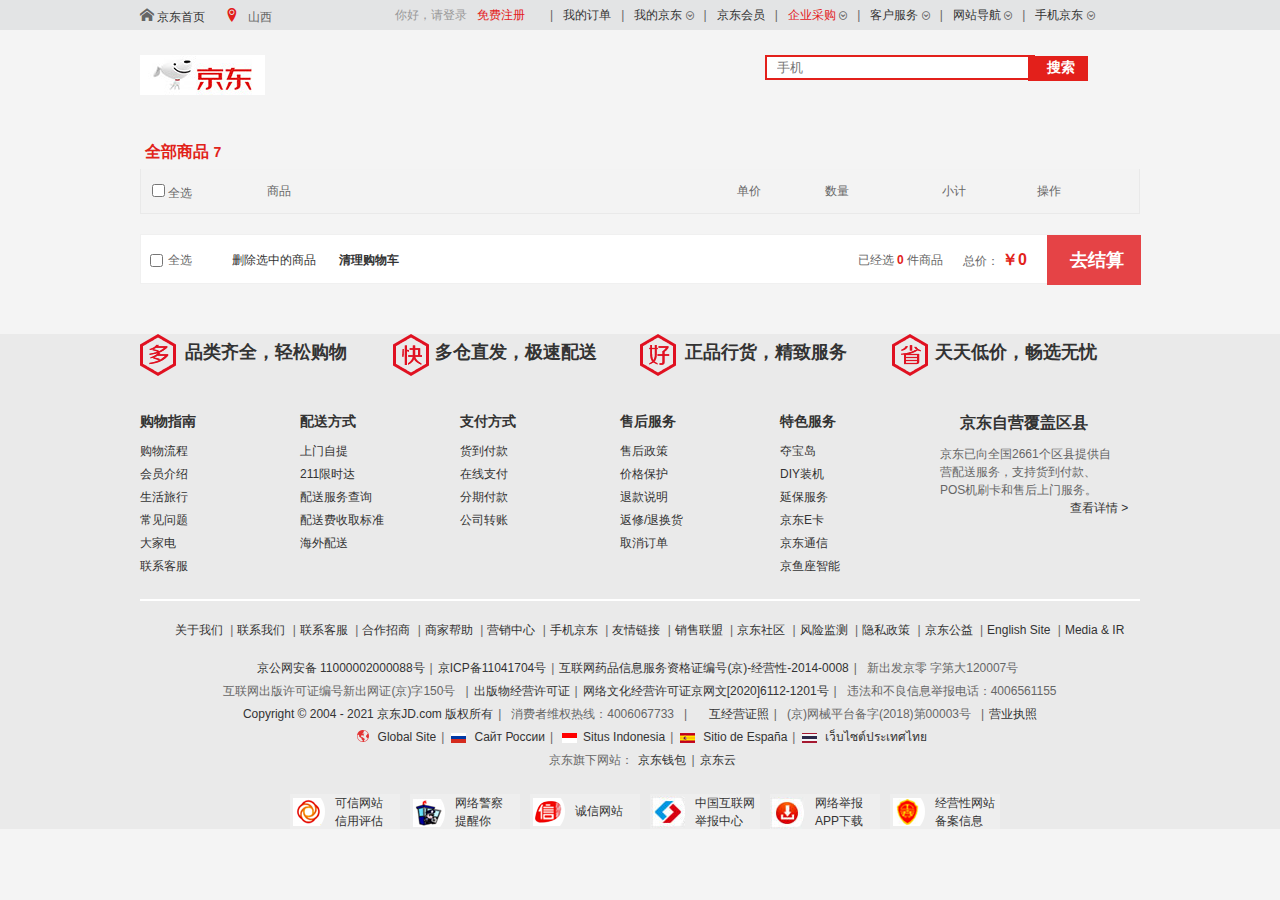
<file: cart.html>
<!DOCTYPE html>
<html lang="en">

<head>
    <meta charset="utf8" version='1' />
    <title>京东商城 购物车</title>
    <meta name="viewport" content="width=device-width, initial-scale=1.0, maximum-scale=1.0, user-scalable=yes" />
    <meta name="description" content="京东JD.COM-专业的综合网上购物商城,销售家电、数码通讯、电脑、家居百货、服装服饰、母婴、图书、食品等数万个品牌优质商品.便捷、诚信的服务，为您提供愉悦的网上购物体验!" />
    <meta name="Keywords" content="网上购物,网上商城,手机,笔记本,电脑,MP3,CD,VCD,DV,相机,数码,配件,手表,存储卡,京东" />
    <link rel="icon" href="images/favicon.ico" mce_href="//www.jd.com/favicon.ico" type="image/x-icon" />
    <meta http-equiv="X-UA-Compatible" content="IE=edge,chrome=1" />
    <meta name="renderer" content="webkit" />
    <link rel="stylesheet" href="css/base.css">
    <link rel="stylesheet" href="css/common.css">
    <link rel="stylesheet" href="css/shopcar.css">
    <script src="js/jquery-2.2.4.js"></script>
  <script type="text/javascript" src="./js/layer-master/src/layer.js"></script><!-- 下面的cart.js里也使用了$符号,冲突了,去改变运行cart.js的$ -->
</head>

<body>
    <!-- 头部个人信息模块 start -->
    <header class="user" id="user">
        <div class="w1">
            <div class="jd_shouye">
                <a href="index.html">京东首页</a>
            </div>

            <div class="location">
                <span class="local_name">山西</span>
                <div class="loca">
                    <ul class="loca_items">
                        <li>北京</li>
                        <li>上海</li>
                        <li>天津</li>
                        <li>重庆</li>
                        <li>河北</li>
                        <li class="red_loc">山西</li>
                        <li>河南</li>
                        <li>辽宁</li>
                        <li>吉林</li>
                        <li>黑龙江</li>
                        <li>内蒙古</li>
                        <li>江苏</li>
                        <li>山东</li>
                        <li>安徽</li>
                        <li>浙江</li>
                        <li>福建</li>
                        <li>湖北</li>
                        <li>湖南</li>
                        <li>广东</li>
                        <li>广西</li>
                        <li>江西</li>
                        <li>四川</li>
                        <li>海南</li>
                        <li>贵州</li>
                        <li>云南</li>
                        <li>西藏</li>
                        <li>陕西</li>
                        <li>甘肃</li>
                        <li>青海</li>
                        <li>宁夏</li>
                        <li>新疆</li>
                        <li>港澳</li>
                        <li>台湾</li>
                        <li>钓鱼岛</li>
                        <li>海外</li>
                    </ul>
                </div>
            </div>
            <div class="login">
                <a href="https://passport.jd.com/new/login.aspx?ReturnUrl=https%3A%2F%2Fwww.jd.com%2F" class="user_login">你好，请登录</a>
                <a href="https://reg.jd.com/reg/person?ReturnUrl=https%3A//www.jd.com/" class="register red">&nbsp;&nbsp;免费注册</a>
            </div>
            <ul class="user_tab_items">
                <li class="shuxian">|</li>

                <li>
                    <a href="javascript:;">我的订单</a>
                </li>

                <li class="shuxian">|</li>

                <li class="tab_item">
                    <a href="javascript:;" class="current">我的京东</a>
                    <div class="user_tab_menu user_tab_1">
                        <ul class="myjd_top flex_2">
                            <li><a href="javascript:;">待处理订单</a></li>
                            <li><a href="javascript:;">我的问答</a></li>
                            <li><a href="javascript:;">返修退换货</a></li>
                            <li><a href="javascript:;">我的关注</a></li>
                            <li><a href="javascript:;">降价商品</a></li>
                        </ul>
                        <ul class="myjd_btm flex_2">
                            <li><a href="javascript:;">我的京豆</a></li>
                            <li><a href="javascript:;">我的优惠券</a></li>
                            <li><a href="javascript:;">我的白条</a></li>
                            <li><a href="javascript:;">我的理财</a></li>
                        </ul>
                    </div>
                </li>

                <li class="shuxian">|</li>

                <li>
                    <a href="javascript:;">京东会员</a>
                </li>

                <li class="shuxian">|</li>

                <li class="tab_item">
                    <a href="javascript:;" class="red">企业采购</a>
                    <div class="user_tab_menu user_tab_2">
                        <ul class="qiye_menu flex_2">
                            <li><a href="javascript:;">企业购</a></li>
                            <li><a href="javascript:;">商用场景馆</a></li>
                            <li><a href="javascript:;">工业品</a></li>
                            <li><a href="javascript:;">丰客多商城</a></li>
                            <li><a href="javascript:;">礼品卡</a></li>
                            <li><a href="javascript:;">微信企业购</a></li>
                            <li><a href="javascript:;">工品优选</a></li>
                            <li><a href="javascript:;">京东锦礼</a></li>
                            <li><a href="javascript:;">大中型企业采购</a></li>
                        </ul>
                    </div>
                </li>

                <li class="shuxian">|</li>

                <li class="tab_item">
                    <a href="javascript:;">客户服务</a>
                    <div class="user_tab_menu user_tab_3 fuwu">
                        <ul class="fuwu_top flex_2">
                            <li>
                                <h4>客户</h4>
                            </li>
                            <li><a href="javascript:;">帮助中心</a></li>
                            <li><a href="javascript:;">售后服务</a></li>
                            <li><a href="javascript:;">在线客服</a></li>
                            <li><a href="javascript:;">意见建议</a></li>
                            <li><a href="javascript:;">电话客服</a></li>
                            <li><a href="javascript:;">客服邮箱</a></li>
                            <li><a href="javascript:;">金融资讯</a></li>
                            <li><a href="javascript:;">全球售客服</a></li>
                            <li><a href="javascript:;">企业客服</a></li>
                        </ul>
                        <ul class="fuwu_btm flex_2">
                            <li>
                                <h4>商户</h4>
                            </li>
                            <li><a href="javascript:;">合作招商</a></li>
                            <li><a href="javascript:;">成长中心</a></li>
                            <li><a href="javascript:;">商家后台</a></li>
                            <li><a href="javascript:;">京麦工作台</a></li>
                            <li><a href="javascript:;">商家帮助</a></li>
                            <li><a href="javascript:;">规则平台</a></li>
                        </ul>
                    </div>
                </li>

                <li class="shuxian">|</li>

                <li class="tab_item">
                    <a href="javascript:;">网站导航</a>
                    <div class="user_tab_menu user_tab_4 fuwu">
                        <ul class="fuwu_top flex_2">
                            <li>
                                <h4>客户</h4>
                            </li>
                            <li><a href="javascript:;">帮助中心</a></li>
                            <li><a href="javascript:;">售后服务</a></li>
                            <li><a href="javascript:;">在线客服</a></li>
                            <li><a href="javascript:;">意见建议</a></li>
                            <li><a href="javascript:;">电话客服</a></li>
                            <li><a href="javascript:;">客服邮箱</a></li>
                            <li><a href="javascript:;">金融资讯</a></li>
                            <li><a href="javascript:;">全球售客服</a></li>
                            <li><a href="javascript:;">企业客服</a></li>
                        </ul>
                        <ul class="fuwu_btm flex_2">
                            <li>
                                <h4>商户</h4>
                            </li>
                            <li><a href="javascript:;">合作招商</a></li>
                            <li><a href="javascript:;">成长中心</a></li>
                            <li><a href="javascript:;">商家后台</a></li>
                            <li><a href="javascript:;">京麦工作台</a></li>
                            <li><a href="javascript:;">商家帮助</a></li>
                            <li><a href="javascript:;">规则平台</a></li>
                        </ul>
                    </div>
                </li>

                <li class="shuxian">|</li>

                <li class="tab_item">
                    <a href="javascript:;">手机京东</a>
                    <ul class="user_tab_menu user_tab_5 jd_phone">
                        <li class="jd_phone_item">
                            <div class="img_code"></div>
                            <ul class="right_menu">
                                <li>
                                    <h4>手机京东</h4>
                                </li>
                                <li><a href="javascript:;" class="red">新人专享大礼包</a></li>
                                <ul class="items_img">
                                    <li>
                                        <a href="javascript:;"></a>
                                    </li>
                                    <li>
                                        <a href="javascript:;"></a>
                                    </li>
                                    <li>
                                        <a href="javascript:;"></a>
                                    </li>
                                </ul>
                            </ul>
                        </li>
                        <li class="jd_phone_item">
                            <div class="img_code"></div>
                            <ul class="right_menu">
                                <li>
                                    <h4>关注京东</h4>
                                </li>
                                <li>
                                    <h4>JD.COM</h4>
                                </li>
                                <li><a href="javascript:;" class="red">抢5元红包</a></li>
                            </ul>
                        </li>
                        <li class="jd_phone_item">
                            <div class="img_code"></div>
                            <ul class="right_menu">
                                <li>
                                    <h4>京东金融客户端</h4>
                                </li>
                                <li><a href="javascript:;" class="red">新人专享大礼包</a></li>
                                <ul class="items_img">
                                    <li>
                                        <a href="javascript:;"></a>
                                    </li>
                                    <li>
                                        <a href="javascript:;"></a>
                                    </li>
                                </ul>
                            </ul>
                        </li>
                        <li class="jd_phone_item">
                            <div class="img_code"></div>
                            <ul class="right_menu">
                                <li>
                                    <h4>京东健康客户端</h4>
                                </li>
                                <ul class="items_img">
                                    <li>
                                        <a href="javascript:;"></a>
                                    </li>
                                    <li>
                                        <a href="javascript:;"></a>
                                    </li>
                                </ul>
                            </ul>
                        </li>
                        <li class="jd_phone_item">
                            <div class="img_code"></div>
                            <ul class="right_menu">
                                <li>
                                    <h4>关注京东小程序</h4>
                                </li>
                                <li><a href="javascript:;" class="red">新人0.1元购</a></li>
                            </ul>
                        </li>
                    </ul>
                </li>
            </ul>
        </div>
    </header>
    <!-- 头部个人信息模块 end -->

    <!-- 头部固定搜索栏 start-->
    <header class="shop_search">
        <div class="car_w">
            <button class="icon_img" id="icon_img"></button>
        </div>
        <div class="search_item">
            <div class="left">
                <input type="text" name="" id="" placeholder="手机">
                <button>搜索</button>
            </div>
        </div>
    </header>
    <!-- 头部固定搜索栏 end-->

    <!-- 购物车模块 start -->
    <div class="c-container">
        <div class="car_w">
            <div class="cart-filter-bar">
                <em>全部商品 <span class="shop_count">7</span></em>
            </div>
            <!-- 购物车主要核心区域 -->
            <div class="cart-warp">
                <!-- 头部全选模块 -->
                <div class="cart-thead">
                    <div class="t-checkbox">
                        <input type="checkbox" name="" id="" class="checkall"> 全选
                    </div>
                    <div class="t-goods">商品</div>
                    <div class="t-price">单价</div>
                    <div class="t-num">数量</div>
                    <div class="t-sum">小计</div>
                    <div class="t-action">操作</div>
                </div>
                <!-- 商品详细模块 -->
                <div class="cart-item-list">
                    <div class="shop_list">
    
                        <!-- <div class="cart-item check-cart-item">
                            <div class="p-checkbox">
                                <input type="checkbox" name="" id="" checked class="j-checkbox">
                            </div>
                            <div class="p-goods">
                                <div class="p-img">
                                    <img src="uploads/shop_car/1.jpg" alt="">
                                </div>
                                <div class="p-msg two_row">【平板电脑 14英寸12G+512G安卓手机全网通话二合一游戏吃鸡网课学生学习小米通用接口韩众 小米灰（12+256G）标准版+定制皮套</div>
                                <div class="p_taocan">小米灰（12+256G）标准版+定制皮套</div>
                            </div>
                            <div class="p-price">￥999.00</div>
                            <div class="p-num">
                                <div class="quantity-form">
                                    <a href="javascript:;" class="decrement">-</a>
                                    <input type="text" class="itxt" value="1">
                                    <a href="javascript:;" class="increment">+</a>
                                </div>
                            </div>
                            <div class="p-sum">￥999.00</div>
                            <div class="p-action"><a href="javascript:;" class="p-action_x">删除</a><br><a href="javascript:;">移入关注</a></div>
                        </div> -->
                    </div>
                </div>

                <!-- 结算模块 -->
                <div class="cart-floatbar">
                    <div class="car_w">
                        <div class="select-all">
                            <input type="checkbox" name="" id="" class="checkall">全选
                        </div>
                        <div class="operation">
                            <a href="javascript:;" class="remove-batch"> 删除选中的商品</a>
                            <a href="javascript:;" class="clear-all">清理购物车</a>
                        </div>
                        <div class="toolbar-right">
                            <div class="amount-sum">已经选<em>0</em>件商品</div>
                            <div class="price-sum">总价： <em>￥0</em></div>
                            <button class="btn-area">去结算</button>
                        </div>
                    </div>
                </div>
            </div>
        </div>

    </div>
    <!-- 购物车模块 end-->

    <!-- 底部模块 start -->
    <footer class="jd_car_foot">
        <div class="jd_foot car_w">
            <ul class="service_unit ">
                <li>
                    <div class="liujiao "></div>
                    <h2 class="service_name ">品类齐全，轻松购物</h2>
                </li>
                <li>
                    <h2 class="liujiao "></h2>
                    <h2 class="service_name ">多仓直发，极速配送</h2>
                </li>
                <li>
                    <h2 class="liujiao "></h2>
                    <h2 class="service_name ">正品行货，精致服务</h2>
                </li>
                <li>
                    <h2 class="liujiao "></h2>
                    <h2 class="service_name ">天天低价，畅选无忧</h2>
                </li>
            </ul>
            <div class="service_items ">
                <div class="col ">
                    <h4>购物指南</h4>
                    <ul class="item_list ">
                        <li><a href="javascript:; ">购物流程</a></li>
                        <li><a href="javascript:; ">会员介绍</a></li>
                        <li><a href="javascript:; ">生活旅行</a></li>
                        <li><a href="javascript:; ">常见问题</a></li>
                        <li><a href="javascript:; ">大家电</a></li>
                        <li><a href="javascript:; ">联系客服</a></li>
                    </ul>
                </div>
                <div class="col ">
                    <h4>配送方式</h4>
                    <ul class="item_list ">
                        <li><a href="javascript:; ">上门自提</a></li>
                        <li><a href="javascript:; ">211限时达</a></li>
                        <li><a href="javascript:; ">配送服务查询</a></li>
                        <li><a href="javascript:; ">配送费收取标准</a></li>
                        <li><a href="javascript:; ">海外配送</a></li>
                    </ul>
                </div>
                <div class="col ">
                    <h4>支付方式</h4>
                    <ul class="item_list ">
                        <li><a href="javascript:; ">货到付款</a></li>
                        <li><a href="javascript:; ">在线支付</a></li>
                        <li><a href="javascript:; ">分期付款</a></li>
                        <li><a href="javascript:; ">公司转账</a></li>
                    </ul>
                </div>
                <div class="col ">
                    <h4>售后服务</h4>
                    <ul class="item_list ">
                        <li><a href="javascript:; ">售后政策</a></li>
                        <li><a href="javascript:; ">价格保护</a></li>
                        <li><a href="javascript:; ">退款说明</a></li>
                        <li><a href="javascript:; ">返修/退换货</a></li>
                        <li><a href="javascript:; ">取消订单</a></li>
                    </ul>
                </div>
                <div class="col ">
                    <h4>特色服务</h4>
                    <ul class="item_list ">
                        <li><a href="javascript:; ">夺宝岛</a></li>
                        <li><a href="javascript:; ">DIY装机</a></li>
                        <li><a href="javascript:; ">延保服务</a></li>
                        <li><a href="javascript:; ">京东E卡</a></li>
                        <li><a href="javascript:; ">京东通信</a></li>
                        <li><a href="javascript:; ">京鱼座智能</a></li>
                    </ul>
                </div>
                <div class="jd_ziying ">
                    <h4>京东自营覆盖区县</h4>
                    <p>京东已向全国2661个区县提供自<br>营配送服务，支持货到付款、<br>POS机刷卡和售后上门服务。</p>
                    <a href="javascript:; ">查看详情 ></a>
                </div>
            </div>
            <ul class="kefu">
                <li>
                    <a href="javascript:; ">关于我们</a>
                    <span>|</span>
                </li>
                <li>
                    <a href="javascript:; ">联系我们</a>
                    <span>|</span>
                </li>
                <li>
                    <a href="javascript:; ">联系客服</a>
                    <span>|</span>
                </li>
                <li>
                    <a href="javascript:; ">合作招商</a>
                    <span>|</span>
                </li>
                <li>
                    <a href="javascript:; ">商家帮助</a>
                    <span>|</span>
                </li>
                <li>
                    <a href="javascript:; ">营销中心</a>
                    <span>|</span>
                </li>
                <li>
                    <a href="javascript:; ">手机京东</a>
                    <span>|</span>
                </li>
                <li>
                    <a href="javascript:; ">友情链接</a>
                    <span>|</span>
                </li>
                <li>
                    <a href="javascript:; ">销售联盟</a>
                    <span>|</span>
                </li>
                <li>
                    <a href="javascript:; ">京东社区</a>
                    <span>|</span>
                </li>
                <li>
                    <a href="javascript:; ">风险监测</a>
                    <span>|</span>
                </li>
                <li>
                    <a href="javascript:; ">隐私政策</a>
                    <span>|</span>
                </li>
                <li>
                    <a href="javascript:; ">京东公益</a>
                    <span>|</span>
                </li>
                <li>
                    <a href="javascript:; ">English Site</a>
                    <span>|</span>
                </li>
                <li>
                    <a href="javascript:; ">Media & IR</a>
                </li>
            </ul>
            <div class="jd_msg ">
                <div class="row ">
                    <a href="javascript:; ">京公网安备 11000002000088号</a>
                    <span>|</span>
                    <a href="javascript:; ">京ICP备11041704号</a>
                    <span>|</span>
                    <a href="javascript:; ">互联网药品信息服务资格证编号(京)-经营性-2014-0008</a>
                    <span>|</span>
                    <i>新出发京零 字第大120007号</i>
                </div>
                <div class="row ">
                    <i>互联网出版许可证编号新出网证(京)字150号</i>
                    <span>|</span>
                    <a href="javascript:; ">出版物经营许可证</a>
                    <span>|</span>
                    <a href="javascript:; ">网络文化经营许可证京网文[2020]6112-1201号</a>
                    <span>|</span>
                    <i>违法和不良信息举报电话：4006561155</i>
                </div>
                <div class="row ">
                    <a href="javascript:; ">Copyright © 2004 - 2021 京东JD.com 版权所有</a>
                    <span>|</span>
                    <i>消费者维权热线：4006067733</i>
                    <span>| &nbsp;&nbsp;&nbsp;&nbsp;</span>
                    <a href="javascript:; ">互经营证照</a>
                    <span>|</span>
                    <i>(京)网械平台备字(2018)第00003号</i>
                    <span>|</span>
                    <a href="javascript:; ">营业执照</a>
                </div>
                <div class="row ">
                    <div class="foot_loc_img foot_loc_img_1 "></div>
                    <a href="javascript:; ">Global Site</a>
                    <span>|</span>
                    <div class="foot_loc_img foot_loc_img_2 "></div>
                    <a href="javascript:; ">Сайт России</a>
                    <span>|</span>
                    <div class="foot_loc_img foot_loc_img_3 "></div>
                    <a href="javascript:; ">Situs Indonesia</a>
                    <span>|</span>
                    <div class="foot_loc_img foot_loc_img_4 "></div>
                    <a href="javascript:; ">Sitio de España</a>
                    <span>|</span>
                    <div class="foot_loc_img foot_loc_img_5 "></div>
                    <a href="javascript:; ">เว็บไซต์ประเทศไทย</a>
                </div>
                <div class="row ">
                    <i>京东旗下网站：</i>
                    <a href="javascript:; ">京东钱包</a>
                    <span>|</span>
                    <a href="javascript:; ">京东云</a>
                </div>
            </div>

            <ul class="mod_copyright_auth ">
                <li>
                    <div class="copyright_img "></div>
                    <a>可信网站<br>信用评估</a>
                </li>
                <li>
                    <div class="copyright_img "></div>
                    <a>网络警察<br>提醒你</a>
                </li>
                <li>
                    <div class="copyright_img "></div>
                    <a class="chengxin ">诚信网站</a>
                </li>
                <li>
                    <div class="copyright_img "></div>
                    <a>中国互联网<br>举报中心</a>
                </li>
                <li>
                    <div class="copyright_img "></div>
                    <a>网络举报<br>APP下载</a>
                </li>
                <li>
                    <div class="copyright_img "></div>
                    <a>经营性网站<br>备案信息</a>
                </li>
            </ul>
        </div>
    </footer>
    <!-- 底部模块 end -->
    <script src="./js/axios.js"></script>
    <script src="./js/cart.js"></script>
</body>

</html>
</file>
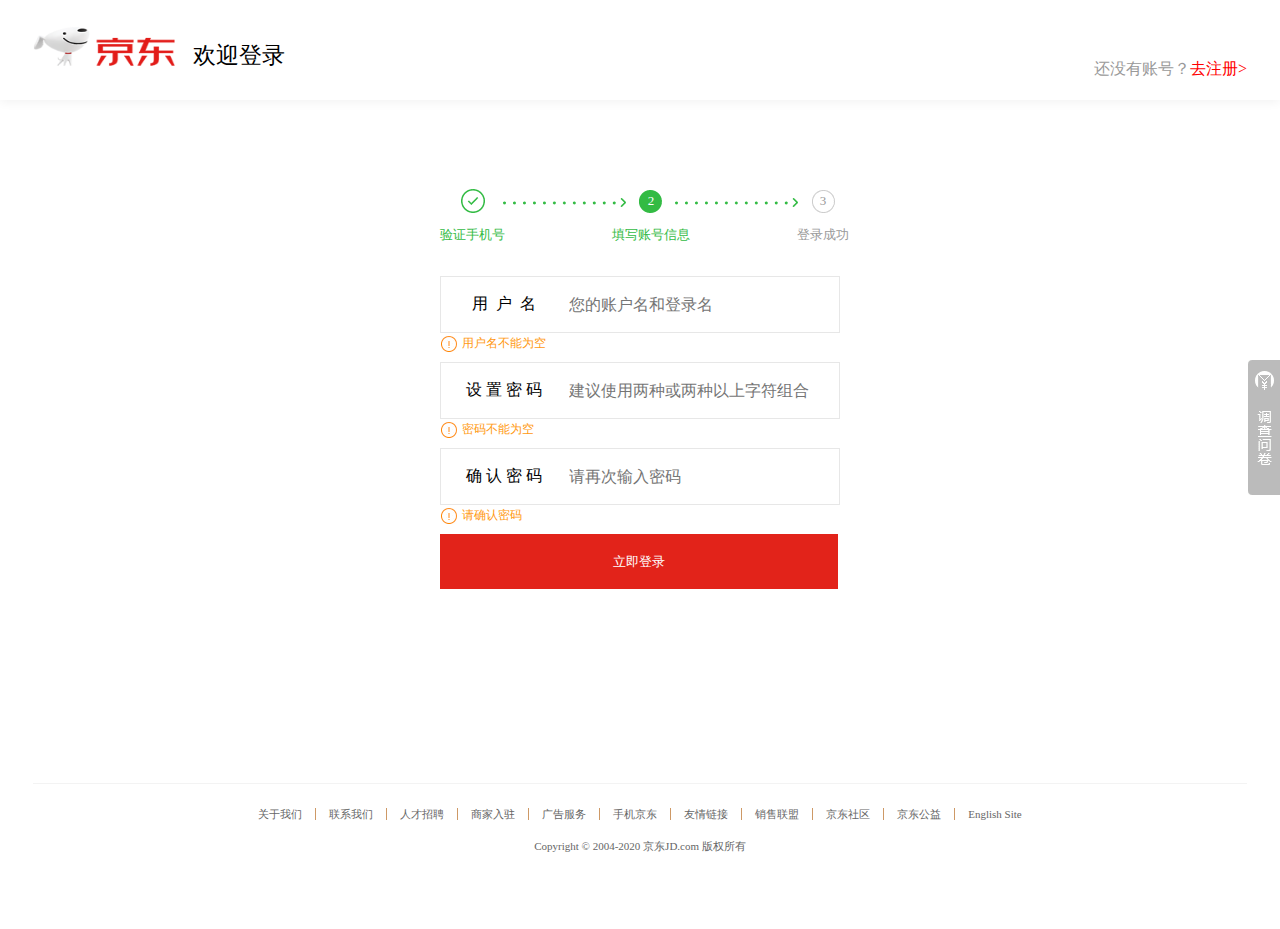
<file: login.html>
<!DOCTYPE html>
<html lang="en">

<head>
   <meta charset="UTF-8">
   <title>个人注册</title>
   <link rel="stylesheet" href="./css/cssreset.css">
   <link rel="stylecut icon" href="./favicon.ico">
   <link rel="stylesheet" href="./css/sign-up-two.css">
</head>

<body>
   <div class="fix">
   </div>
   <header>
      <div class="header">
         <h1><img src="./images/logo-201305-b.png" alt=""></h1>
         <h2>欢迎登录</h2>
         <p>还没有账号？<a href="./registering.html">去注册></a></p>
      </div>
   </header>
   <main>
      <ul>
         <li class="c1"><span class="right one"></span><span class="green2 two">验证手机号</span></li>
         <li class="c2"><span class="green1 one">2</span><span class="green2 two">填写账号信息</span></li>
         <li class="c3"><span class="one">3</span><span class="two">登录成功</span></li>
      </ul>
      <form action="index.html">
         <ul>
            <li><span>用 &nbsp户 &nbsp名</span><input type="text" placeholder="您的账户名和登录名" value=""></li>
            <p class="tip tip1"><span></span>用户名不能为空</p>
            <li><span>设 置 密 码</span><input type="password" placeholder="建议使用两种或两种以上字符组合"></li>
            <p class="tip tip2"><span></span>密码不能为空</p>
            <li><span>确 认 密 码</span><input type="password" placeholder="请再次输入密码"></li>
            <p class="tip tip3"><span></span>请确认密码</p>
         <!--   <li><span>邮 箱 验 证</span><input type="text" placeholder="请输入邮箱"></li> -->
           <!--  <p class="tip tip4"><span></span>邮箱不能为空</p> -->
          <!-- <li><span>邮箱验证码</span><input type="text" placeholder="请输入邮箱验证码" class="emil"><span class="n1">获取验证码</span> -->
            </li>

         </ul>
         <button>立即登录</button>

      </form>
      
   </main>

   <footer>
      <p><a href="#">关于我们</a><a href="#">联系我们</a><a href="#">人才招聘</a><a href="#">商家入驻</a><a href="#">广告服务</a><a
            href="#">手机京东</a><a href="#">友情链接</a><a href="#">销售联盟</a><a href="#">京东社区</a><a href="#">京东公益</a><a
            href="#">English Site</a></p>
      <p>Copyright © 2004-2020 京东JD.com 版权所有</p>
   </footer>
   <script src="./js/jquery-3.0.0.min.js"></script>
   <script src="./js/login.js"></script>
</body>

</html>
</file>
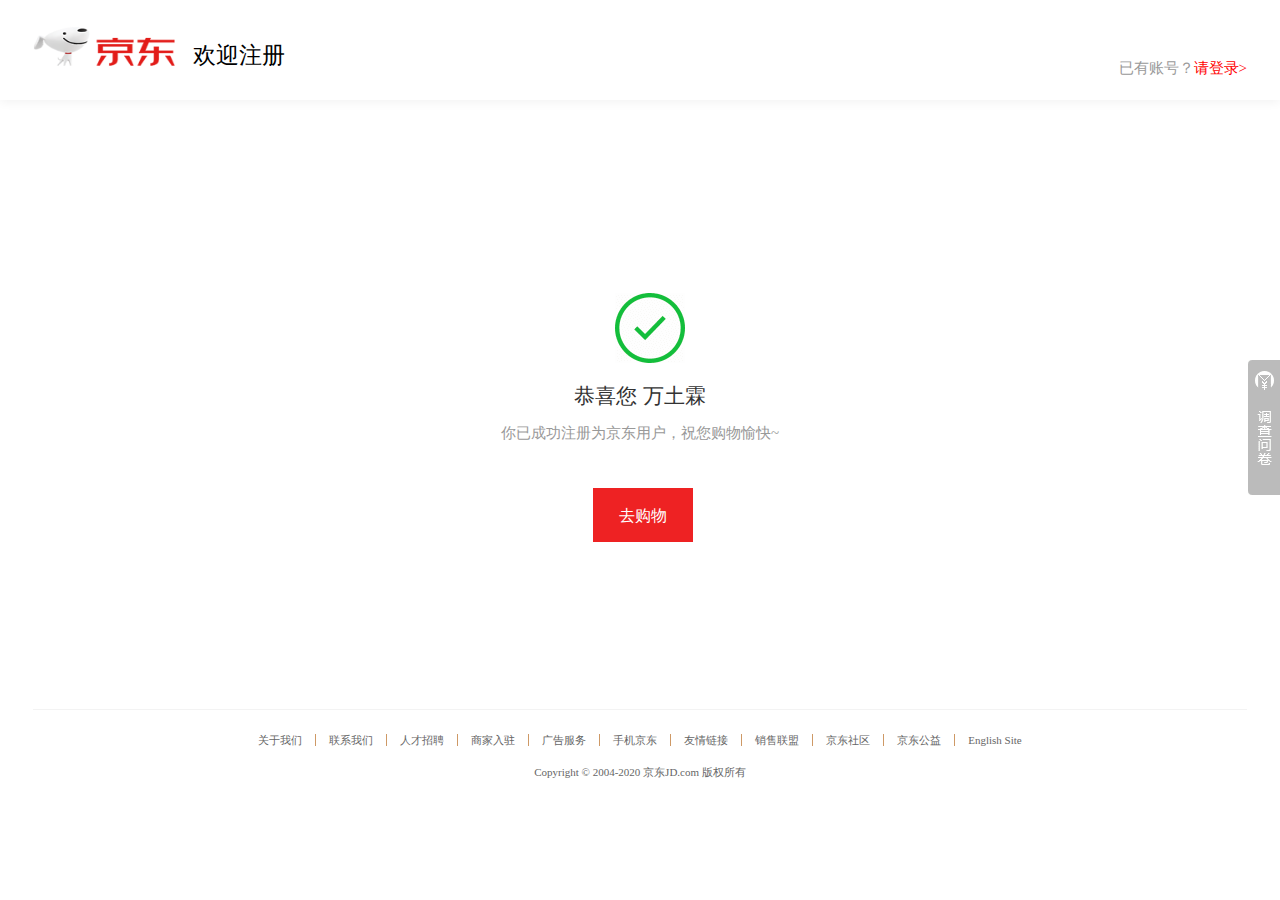
<file: registered.html>
<!DOCTYPE html>
<html lang="en">
      <head>
            <meta charset="UTF-8">
            <title>个人注册</title>
            <link rel="stylesheet" href="./css/cssreset.css">
            <link rel="stylecut icon" href="./favicon.ico">
            <link rel="stylesheet" href="./css/registered.css">
      </head>
      <body>
            <div class="fix">                
            </div>
         <header>
            <div class="header">
                 <h1><img src="./images/logo-201305-b.png" alt=""></h1>
                 <h2>欢迎注册</h2>
                 <p>已有账号？<a href="login.html">请登录></a></p> 
            </div>            
         </header>
            <main>
                <div></div>
                <h4>恭喜您 万土霖</h4>
                <p>你已成功注册为京东用户，祝您购物愉快~</p>
                <a href="./index.html"><button class="shopping">去购物</button></a>    
            </main>

         <footer>
                  <p><a href="#">关于我们</a><a href="#">联系我们</a><a href="#">人才招聘</a><a href="#">商家入驻</a><a href="#">广告服务</a><a href="#">手机京东</a><a href="#">友情链接</a><a href="#">销售联盟</a><a href="#">京东社区</a><a href="#">京东公益</a><a href="#">English Site</a></p>
                  <p>Copyright © 2004-2020  京东JD.com 版权所有</p>
         </footer>
      </body>
      </html>
</file>
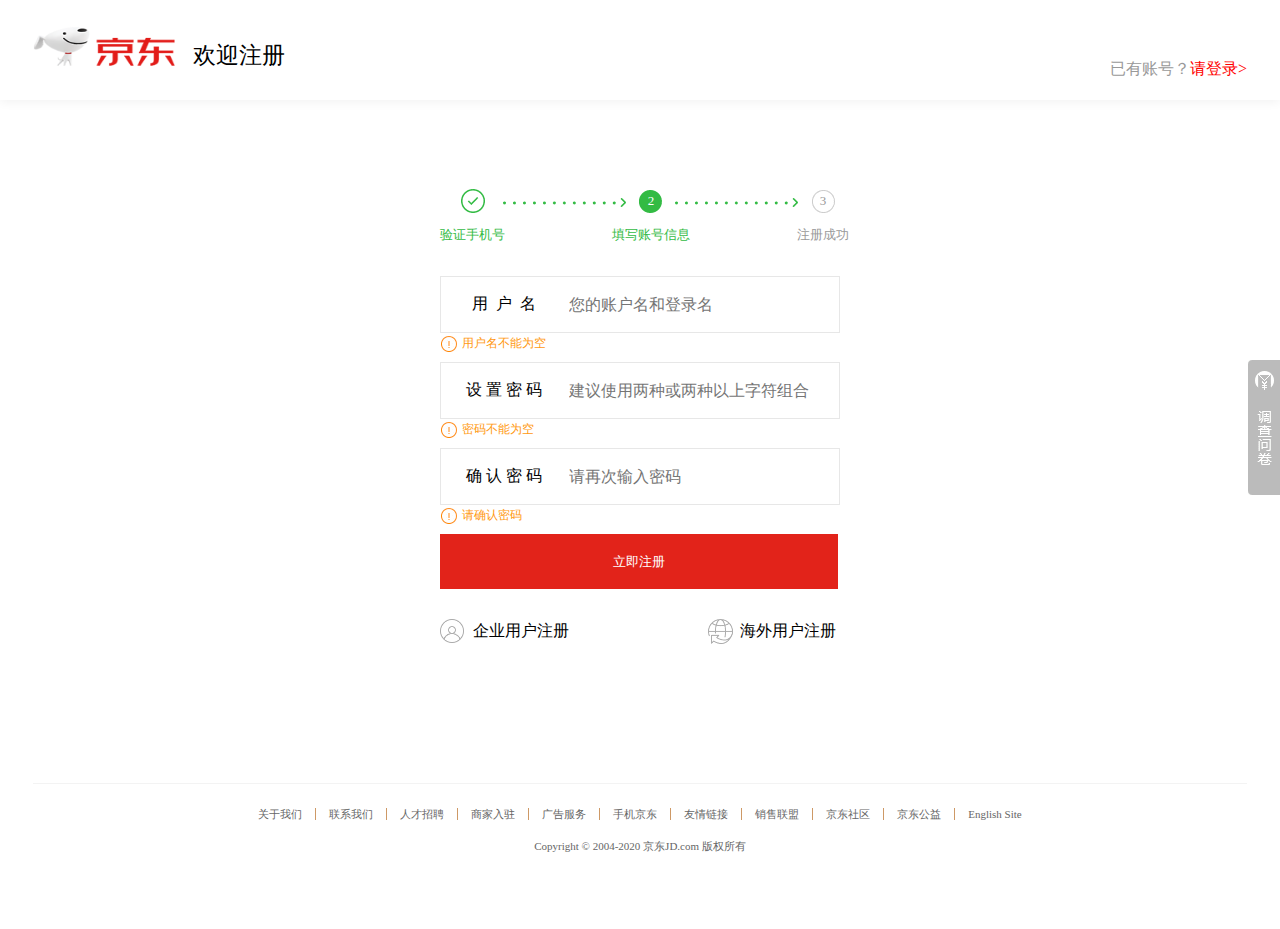
<file: registering.html>
<!DOCTYPE html>
<html lang="en">

<head>
   <meta charset="UTF-8">
   <title>个人注册</title>
   <link rel="stylesheet" href="./css/cssreset.css">
   <link rel="stylecut icon" href="./favicon.ico">
   <link rel="stylesheet" href="./css/sign-up-two.css">
</head>

<body>
   <div class="fix">
   </div>
   <header>
      <div class="header">
         <h1><img src="./images/logo-201305-b.png" alt=""></h1>
         <h2>欢迎注册</h2>
         <p>已有账号？<a href="login.html">请登录></a></p>
      </div>
   </header>
   <main>
      <ul>
         <li class="c1"><span class="right one"></span><span class="green2 two">验证手机号</span></li>
         <li class="c2"><span class="green1 one">2</span><span class="green2 two">填写账号信息</span></li>
         <li class="c3"><span class="one">3</span><span class="two">注册成功</span></li>
      </ul>
      <form action="registered.html">
         <ul>
            <li><span>用 &nbsp户 &nbsp名</span><input type="text" placeholder="您的账户名和登录名" value=""></li>
            <p class="tip tip1"><span></span>用户名不能为空</p>
            <li><span>设 置 密 码</span><input type="password" placeholder="建议使用两种或两种以上字符组合"></li>
            <p class="tip tip2"><span></span>密码不能为空</p>
            <li><span>确 认 密 码</span><input type="password" placeholder="请再次输入密码"></li>
            <p class="tip tip3"><span></span>请确认密码</p>
         <!--   <li><span>邮 箱 验 证</span><input type="text" placeholder="请输入邮箱"></li> -->
           <!--  <p class="tip tip4"><span></span>邮箱不能为空</p> -->
          <!-- <li><span>邮箱验证码</span><input type="text" placeholder="请输入邮箱验证码" class="emil"><span class="n1">获取验证码</span> -->
            </li>

         </ul>
         <button >立即注册</button>

      </form>
      <ol>
         <li><span class="people"></span>企业用户注册</li>
         <li><span class="earth"></span>海外用户注册</li>
      </ol>
   </main>

   <footer>
      <p><a href="#">关于我们</a><a href="#">联系我们</a><a href="#">人才招聘</a><a href="#">商家入驻</a><a href="#">广告服务</a><a
            href="#">手机京东</a><a href="#">友情链接</a><a href="#">销售联盟</a><a href="#">京东社区</a><a href="#">京东公益</a><a
            href="#">English Site</a></p>
      <p>Copyright © 2004-2020 京东JD.com 版权所有</p>
   </footer>
   <script src="./js/jquery-3.0.0.min.js"></script>
   <script src="./js/registering.js"></script>
</body>

</html>
</file>
<file: css/base.css>
/* 把我们所有标签的内外边距清零 */

* {
    margin: 0;
    padding: 0;
    /* css3盒子模型 */
    box-sizing: border-box;
}


/* em 和 i 斜体的文字不倾斜 */

em,
i {
    font-style: normal
}


/* 去掉li 的小圆点 */

li {
    list-style: none
}

img {
    /* border 0 照顾低版本浏览器 如果 图片外面包含了链接会有边框的问题 */
    border: 0;
    /* 取消图片底侧有空白缝隙的问题 */
    vertical-align: middle
}

button {
    /* 当我们鼠标经过button 按钮的时候，鼠标变成小手 */
    cursor: pointer
}

a {
    color: #333;
    text-decoration: none
}

a:hover {
    color: #c81623;
}

button,
input {
    /* "\5B8B\4F53" 就是宋体的意思 这样浏览器兼容性比较好 */
    font-family: Microsoft YaHei, Heiti SC, tahoma, arial, Hiragino Sans GB, "\5B8B\4F53", sans-serif;
    /* 默认有灰色边框我们需要手动去掉 */
    border: 0;
    outline: none;
    padding-left: 5px;
}

body {
    /* CSS3 抗锯齿形 让文字显示的更加清晰 */
    -webkit-font-smoothing: antialiased;
    background-color: #F4F4F4;
    font: 12px/1.5 Microsoft YaHei, Heiti SC, tahoma, arial, Hiragino Sans GB, "\5B8B\4F53", sans-serif;
    color: #666
}

.hide,
.none {
    display: none
}


/* 清除浮动 */

.clearfix:after {
    visibility: hidden;
    clear: both;
    display: block;
    content: ".";
    height: 0
}

.clearfix {
    *zoom: 1
}
</file>
<file: css/common.css>
.w {
  width: 1200px;
  margin: 0 auto;
}
.red {
  color: #e3201b;
}
.flex_2 {
  display: flex;
  flex-wrap: wrap;
}
.flex_2 li {
  width: 50%;
  padding-left: 10px;
}
.two_row {
  overflow: hidden;
  text-overflow: ellipsis;
  /* 弹性伸缩盒子模型显示 */
  display: -webkit-box;
  /* 限制在一个块元素显示的文本的行数 */
  -webkit-line-clamp: 2;
  /* 设置或检索伸缩盒对象的子元素的排列方式 */
  -webkit-box-orient: vertical;
}
@font-face {
  font-family: 'icomoon';
  src: url('../fonts/icomoon.eot?y2vekl');
  src: url('../fonts/icomoon.eot?y2vekl#iefix') format('embedded-opentype'), url('../fonts/icomoon.ttf?y2vekl') format('truetype'), url('../fonts/icomoon.woff?y2vekl') format('woff'), url('../fonts/icomoon.svg?y2vekl#icomoon') format('svg');
  font-weight: normal;
  font-style: normal;
  font-display: block;
}
.user {
  width: 100%;
  height: 30px;
  margin-bottom: 20px;
  background-color: #e3e4e5;
}
.user .w1 {
  position: relative;
  width: 1200px;
  height: 30px;
  line-height: 30px;
  margin: 0 auto;
}
.user .location {
  float: left;
  width: 80px;
  height: 30px;
  padding: 0 10px 0 0;
}
.user .location::before {
  content: '\e948';
  font-family: 'icomoon';
  color: #e3201b;
  font-size: 14px;
  margin-right: 5px;
  margin-left: 10px;
}
.user .location:hover {
  background-color: #fff;
  color: #e3201b;
}
.user .location .loca {
  display: none;
  z-index: 999;
  position: absolute;
  top: 30px;
  left: 0;
  width: 320px;
  height: 320px;
  background-color: #fff;
}
.user .location .loca ul {
  display: flex;
  justify-content: space-around;
  flex-wrap: wrap;
}
.user .location .loca ul li {
  width: 60px;
  margin-top: 15px;
  text-align: center;
  color: #999;
}
.user .location .loca ul .red_loc {
  background-color: #e3201b;
  color: #fff;
}
.user .login {
  margin-left: 380px;
  float: left;
}
.user .login .user_login {
  color: #999;
}
.user .user_tab_items {
  display: flex;
  width: 600px;
  float: right;
}
.user .user_tab_items li {
  height: 20px;
  line-height: 20px;
  margin-top: 5px;
}
.user .user_tab_items .tab_item {
  height: 28px;
  line-height: 26px;
  margin-top: 2px;
}
.user .user_tab_items .tab_item:hover {
  background-color: #fff;
}
.user .user_tab_items .tab_item::after {
  content: "\ea43";
  font-family: 'icomoon';
  font-size: 8px;
}
.user .user_tab_items .tab_item .user_tab_menu {
  display: none;
  z-index: 5;
  background-color: #fff;
}
.user .user_tab_items .tab_item .user_tab_menu .myjd_top,
.user .user_tab_items .tab_item .user_tab_menu .myjd_btm {
  padding-top: 5px;
}
.user .user_tab_items .tab_item .user_tab_menu .myjd_top {
  height: 90px;
  border-bottom: 1px solid #999;
}
.user .user_tab_items .tab_item .qiye_menu {
  width: 160px;
  height: 140px;
}
.user .user_tab_items .tab_item .qiye_menu li:nth-child(9) {
  width: 100%;
}
.user .user_tab_items .tab_item .fuwu {
  width: 170px;
  height: 298px;
  background-color: #fff;
}
.user .user_tab_items .tab_item .fuwu .fuwu_top {
  height: 170px;
  border-bottom: 1px solid #999;
}
.user .user_tab_items .tab_item .fuwu .fuwu_top li:nth-child(1) {
  width: 100%;
}
.user .user_tab_items .tab_item .fuwu .fuwu_btm {
  height: 100px;
}
.user .user_tab_items .tab_item .fuwu .fuwu_btm li:nth-child(1) {
  width: 100%;
}
.user .user_tab_items .tab_item .jd_phone {
  width: 200px;
  height: 520px;
  border: 1px solid #666;
  border-bottom: 4px solid #666;
}
.user .user_tab_items .tab_item .jd_phone::before {
  position: absolute;
  top: -6px;
  left: 112px;
  content: '';
  width: 10px;
  height: 10px;
  transform: rotate(45deg);
  background-color: #fff;
}
.user .user_tab_items .tab_item .jd_phone .jd_phone_item {
  height: 100px;
  border-bottom: 1px solid #666;
}
.user .user_tab_items .tab_item .jd_phone .jd_phone_item .img_code {
  float: left;
  height: 70px;
  width: 70px;
  margin-top: 15px;
  margin-left: 5px;
  background: url(../images/jd_phone_1.png.webp) no-repeat 0 0;
  background-size: 70px auto;
}
.user .user_tab_items .tab_item .jd_phone .jd_phone_item .right_menu {
  float: left;
  height: 70px;
  margin-top: 15px;
  margin-left: 5px;
}
.user .user_tab_items .tab_item .jd_phone .jd_phone_item .right_menu ul {
  margin-top: 5px;
  height: 25px;
  display: flex;
  justify-content: left;
}
.user .user_tab_items .tab_item .jd_phone .jd_phone_item .right_menu ul li {
  width: 25px;
  margin-left: 2px;
  border: 1px solid #333;
  background: url(../images/sprite_mobile@1x.png) no-repeat 0 0;
}
.user .user_tab_items .tab_item .jd_phone .jd_phone_item .right_menu ul li:nth-child(2) {
  background: url(../images/sprite_mobile@1x.png) no-repeat 0 -26px;
}
.user .user_tab_items .tab_item .jd_phone .jd_phone_item .right_menu ul li:nth-child(3) {
  background: url(../images/sprite_mobile@1x.png) no-repeat 0 -52px;
}
.user .user_tab_items .tab_item .jd_phone .jd_phone_item:nth-child(2) .img_code {
  background: url(../images/jd_phone_2.png.webp) no-repeat 0 0;
  background-size: 70px auto;
}
.user .user_tab_items .tab_item .jd_phone .jd_phone_item:nth-child(3) .img_code {
  background: url(../images/jd_phone_3.jpg.webp) no-repeat 0 0;
  background-size: 70px auto;
}
.user .user_tab_items .tab_item .jd_phone .jd_phone_item:nth-child(4) .img_code {
  background: url(../images/jd_phone_4.webp) no-repeat 0 0;
  background-size: 70px auto;
}
.user .user_tab_items .tab_item .jd_phone .jd_phone_item:nth-child(5) .img_code {
  background: url(../images/jd_phone_5.jpg.webp) no-repeat 0 0;
  background-size: 70px auto;
}
.user .user_tab_items .tab_item .user_tab_1 {
  position: absolute;
  top: 30px;
  left: 694px;
}
.user .user_tab_items .tab_item .user_tab_2 {
  position: absolute;
  top: 30px;
  left: 852px;
}
.user .user_tab_items .tab_item .user_tab_3 {
  position: absolute;
  top: 30px;
  left: 939px;
}
.user .user_tab_items .tab_item .user_tab_4 {
  position: absolute;
  top: 30px;
  left: 1025px;
}
.user .user_tab_items .tab_item .user_tab_5 {
  position: absolute;
  top: 35px;
  left: 1020px;
}
.user .user_tab_items .shuxian {
  padding: 0 10px;
}
.search_tab {
  position: relative;
  height: 120px;
  margin-top: 10px;
}
.search_tab .icon {
  float: left;
  width: 190px;
  height: 120px;
  background: url(../images/jd_icon.gif) no-repeat 0 0;
  background-size: 190px auto;
}
.search_tab .search_item {
  float: left;
  width: 700px;
  margin-top: 10px;
  margin-left: 70px;
}
.search_tab .search_item .left {
  float: left;
}
.search_tab .search_item .left input {
  width: 490px;
  height: 40px;
  padding-left: 20px;
  border: 2px solid #e3201b;
}
.search_tab .search_item .left button {
  width: 60px;
  height: 40px;
  margin-left: -10px;
  background-color: #e3201b;
  color: #fff;
  font-size: 14px;
  font-weight: 700;
}
.search_tab .search_item .left button:hover {
  border: 1px solid #333;
}
.search_tab .search_item .left .shop_menu {
  margin-top: 5px;
  width: 500px;
  display: flex;
}
.search_tab .search_item .left .shop_menu li {
  margin-right: 12px;
}
.search_tab .search_item .shop_car {
  position: relative;
  float: right;
  width: 130px;
  height: 40px;
  line-height: 40px;
  font-size: 14px;
  border: 1px solid #fff;
}
.search_tab .search_item .shop_car::before {
  content: '\e93a';
  font-family: 'icomoon';
  color: #b1191a;
  font-size: 14px;
  margin: 0 10px;
}
.search_tab .search_item .shop_car .num {
  position: absolute;
  top: -5px;
  left: 23px;
  height: 18px;
  padding: 0 5px;
  text-align: center;
  line-height: 18px;
  background-color: #b1191a;
  border-radius: 9px 9px 9px 0;
  font-size: 12px;
  color: #fefefe;
}
.search_tab .right_adimg {
  float: right;
  width: 190px;
  height: 120px;
  background: url(../uploads/search_ad.png.webp) no-repeat 0 0;
  background-size: 190px auto;
}
.search_tab .menu_lists {
  position: absolute;
  top: 83px;
  left: 203px;
  margin-top: 10px;
  display: flex;
}
.search_tab .menu_lists li {
  margin: 0 10px;
}
.search_tab .menu_lists li a {
  font-size: 16px;
}
.fixed_search {
  display: none;
  position: fixed;
  top: 0;
  left: 0;
  height: 50px;
  width: 100%;
  background-color: #fff;
  border-bottom: 1px solid #e1251b;
  z-index: 555;
}
.fixed_search .icon_img {
  float: left;
  margin-top: 5px;
  width: 125px;
  height: 40px;
  background: url(../images/sprites/jd.png) no-repeat 0 -120px;
}
.fixed_search .search_item {
  float: left;
  width: 700px;
  margin-top: 5px;
  margin-left: 140px;
}
.fixed_search .search_item .left {
  float: left;
}
.fixed_search .search_item .left input {
  width: 490px;
  height: 40px;
  padding-left: 20px;
  border: 2px solid #e3201b;
}
.fixed_search .search_item .left button {
  width: 60px;
  height: 40px;
  margin-left: -10px;
  background-color: #e3201b;
  color: #fff;
  font-size: 14px;
  font-weight: 700;
}
.fixed_search .search_item .left button:hover {
  border: 1px solid #333;
}
.fixed_search .search_item .shop_car {
  position: relative;
  float: right;
  width: 130px;
  height: 40px;
  line-height: 40px;
  font-size: 14px;
  border: 1px solid #999;
}
.fixed_search .search_item .shop_car::before {
  content: '\e93a';
  font-family: 'icomoon';
  color: #b1191a;
  font-size: 14px;
  margin: 0 10px;
}
.fixed_search .search_item .shop_car .num {
  position: absolute;
  top: -5px;
  left: 23px;
  height: 18px;
  padding: 0 5px;
  text-align: center;
  line-height: 18px;
  background-color: #b1191a;
  border-radius: 9px 9px 9px 0;
  font-size: 12px;
  color: #fefefe;
}
.jd_foot {
  clear: both;
  margin-top: 20px;
}
.jd_foot .service_unit {
  display: flex;
  justify-content: space-around;
}
.jd_foot .service_unit li {
  flex: 1;
  display: flex;
  margin-bottom: 15px;
}
.jd_foot .service_unit li .liujiao {
  width: 40px;
  height: 42px;
  margin-right: 5px;
  background: url(../images/sprites/dkhs.png) no-repeat 0 -192px;
}
.jd_foot .service_unit li .service_name {
  margin-top: 5px;
  color: #333;
}
.jd_foot .service_unit li:nth-child(2) .liujiao {
  background: url(../images/sprites/dkhs.png) no-repeat -38px -192px;
}
.jd_foot .service_unit li:nth-child(3) .liujiao {
  background: url(../images/sprites/dkhs.png) no-repeat -82px -192px;
}
.jd_foot .service_unit li:nth-child(4) .liujiao {
  background: url(../images/sprites/dkhs.png) no-repeat -121px -192px;
}
.jd_foot .service_items {
  margin-top: 20px;
  margin-bottom: 20px;
  border-bottom: 2px solid #fff;
  height: 190px;
  display: flex;
  justify-content: space-around;
}
.jd_foot .service_items .jd_ziying {
  float: right;
  width: 200px;
}
.jd_foot .service_items .jd_ziying h4 {
  padding-left: 20px;
  margin-bottom: 10px;
  font-size: 16px;
  color: #333;
}
.jd_foot .service_items .jd_ziying a {
  padding-left: 130px;
  margin-top: 5px;
}
.jd_foot .service_items .col {
  flex: 1;
}
.jd_foot .service_items .col h4 {
  margin-bottom: 10px;
  font-size: 14px;
  color: #333;
}
.jd_foot .service_items .col li {
  margin-bottom: 5px;
}
.jd_foot .kefu {
  display: flex;
  margin-left: 35px;
  margin-bottom: 20px;
}
.jd_foot .kefu li span {
  margin: 0 10px;
}
.jd_foot .jd_msg {
  display: flex;
  flex-direction: column;
  justify-content: center;
  align-items: center;
}
.jd_foot .jd_msg .row {
  flex: 1;
  margin-bottom: 5px;
}
.jd_foot .jd_msg .row span,
.jd_foot .jd_msg .row i {
  float: left;
  margin: 0 5px;
}
.jd_foot .jd_msg .row a {
  display: inline-block;
  float: left;
}
.jd_foot .jd_msg .row .foot_loc_img {
  float: left;
  width: 20px;
  height: 15px;
  margin-right: 5px;
  background: url(../images/sprites/dkhs.png) no-repeat -105px -153px;
}
.jd_foot .jd_msg .row .foot_loc_img_2 {
  background: url(../images/sprites/dkhs.png) no-repeat -166px -150px;
}
.jd_foot .jd_msg .row .foot_loc_img_3 {
  background: url(../images/sprites/dkhs.png) no-repeat -144px -150px;
}
.jd_foot .jd_msg .row .foot_loc_img_4 {
  background: url(../images/sprites/dkhs.png) no-repeat -126px -150px;
}
.jd_foot .jd_msg .row .foot_loc_img_5 {
  background: url(../images/sprites/dkhs.png) no-repeat -106px -167px;
}
.jd_foot .mod_copyright_auth {
  display: flex;
  justify-content: center;
  align-items: center;
  margin-top: 20px;
  margin-bottom: 50px;
}
.jd_foot .mod_copyright_auth li {
  width: 110px;
  height: 35px;
  background-color: #eeeeee;
  margin-left: 10px;
  padding-right: 5px;
}
.jd_foot .mod_copyright_auth li .copyright_img {
  float: left;
  width: 35px;
  height: 35px;
  margin-right: 10px;
  background: url(../images/sprites/dkhs.png) no-repeat -204px -109px;
}
.jd_foot .mod_copyright_auth li .chengxin {
  line-height: 35px;
}
.jd_foot .mod_copyright_auth li:nth-child(2) .copyright_img {
  background: url(../images/sprites/dkhs.png) no-repeat -204px -71px;
}
.jd_foot .mod_copyright_auth li:nth-child(3) .copyright_img {
  background: url(../images/sprites/dkhs.png) no-repeat -204px -35px;
}
.jd_foot .mod_copyright_auth li:nth-child(4) .copyright_img {
  background: url(../images/sprites/dkhs.png) no-repeat -204px 2px;
}
.jd_foot .mod_copyright_auth li:nth-child(5) .copyright_img {
  background: url(../images/sprites/dkhs.png) no-repeat 0px -152px;
}
.jd_foot .mod_copyright_auth li:nth-child(6) .copyright_img {
  background: url(../images/sprites/dkhs.png) no-repeat -204px -146px;
}
</file>
<file: css/shopcar.css>
.car_w {
  width: 1000px;
  margin: 0 auto;
}
.user {
  width: 100%;
  height: 30px;
  margin-bottom: 20px;
  background-color: #e3e4e5;
}
.user .w1 {
  position: relative;
  width: 1000px;
  height: 30px;
  line-height: 30px;
  margin: 0 auto;
}
.user .jd_shouye {
  float: left;
  margin-right: 10px;
}
.user .jd_shouye::before {
  content: "\e900";
  font-family: 'icomoon';
  font-size: 14px;
}
.user .location {
  float: left;
  width: 80px;
  height: 30px;
  padding: 0 10px 0 0;
}
.user .location::before {
  content: '\e948';
  font-family: 'icomoon';
  color: #e3201b;
  font-size: 14px;
  margin-right: 5px;
  margin-left: 10px;
}
.user .location:hover {
  background-color: #fff;
  color: #e3201b;
}
.user .location .loca {
  display: none;
  z-index: 999;
  position: absolute;
  top: 30px;
  left: 76px;
  width: 320px;
  height: 320px;
  background-color: #fff;
}
.user .location .loca ul {
  display: flex;
  justify-content: space-around;
  flex-wrap: wrap;
}
.user .location .loca ul li {
  width: 60px;
  margin-top: 15px;
  text-align: center;
  color: #999;
}
.user .location .loca ul .red_loc {
  background-color: #e3201b;
  color: #fff;
}
.user .login {
  margin-left: 100px;
  float: left;
}
.user .login .user_login {
  color: #999;
}
.user .user_tab_items {
  display: flex;
  width: 600px;
  float: right;
}
.user .user_tab_items li {
  height: 20px;
  line-height: 20px;
  margin-top: 5px;
}
.user .user_tab_items .tab_item {
  height: 28px;
  line-height: 26px;
  margin-top: 2px;
}
.user .user_tab_items .tab_item:hover {
  background-color: #fff;
}
.user .user_tab_items .tab_item::after {
  content: "\ea43";
  font-family: 'icomoon';
  font-size: 8px;
}
.user .user_tab_items .tab_item .user_tab_menu {
  display: none;
  z-index: 5;
  background-color: #fff;
}
.user .user_tab_items .tab_item .user_tab_menu .myjd_top,
.user .user_tab_items .tab_item .user_tab_menu .myjd_btm {
  padding-top: 5px;
}
.user .user_tab_items .tab_item .user_tab_menu .myjd_top {
  height: 90px;
  border-bottom: 1px solid #999;
}
.user .user_tab_items .tab_item .qiye_menu {
  width: 160px;
  height: 140px;
}
.user .user_tab_items .tab_item .qiye_menu li:nth-child(9) {
  width: 100%;
}
.user .user_tab_items .tab_item .fuwu {
  width: 170px;
  height: 298px;
  background-color: #fff;
}
.user .user_tab_items .tab_item .fuwu .fuwu_top {
  height: 170px;
  border-bottom: 1px solid #999;
}
.user .user_tab_items .tab_item .fuwu .fuwu_top li:nth-child(1) {
  width: 100%;
}
.user .user_tab_items .tab_item .fuwu .fuwu_btm {
  height: 100px;
}
.user .user_tab_items .tab_item .fuwu .fuwu_btm li:nth-child(1) {
  width: 100%;
}
.user .user_tab_items .tab_item .jd_phone {
  width: 200px;
  height: 520px;
  border: 1px solid #666;
  border-bottom: 4px solid #666;
}
.user .user_tab_items .tab_item .jd_phone::before {
  position: absolute;
  top: -6px;
  left: 112px;
  content: '';
  width: 10px;
  height: 10px;
  transform: rotate(45deg);
  background-color: #fff;
}
.user .user_tab_items .tab_item .jd_phone .jd_phone_item {
  height: 100px;
  border-bottom: 1px solid #666;
}
.user .user_tab_items .tab_item .jd_phone .jd_phone_item .img_code {
  float: left;
  height: 70px;
  width: 70px;
  margin-top: 15px;
  margin-left: 5px;
  background: url(../images/jd_phone_1.png.webp) no-repeat 0 0;
  background-size: 70px auto;
}
.user .user_tab_items .tab_item .jd_phone .jd_phone_item .right_menu {
  float: left;
  height: 70px;
  margin-top: 15px;
  margin-left: 5px;
}
.user .user_tab_items .tab_item .jd_phone .jd_phone_item .right_menu ul {
  margin-top: 5px;
  height: 25px;
  display: flex;
  justify-content: left;
}
.user .user_tab_items .tab_item .jd_phone .jd_phone_item .right_menu ul li {
  width: 25px;
  margin-left: 2px;
  border: 1px solid #333;
  background: url(../images/sprite_mobile@1x.png) no-repeat 0 0;
}
.user .user_tab_items .tab_item .jd_phone .jd_phone_item .right_menu ul li:nth-child(2) {
  background: url(../images/sprite_mobile@1x.png) no-repeat 0 -26px;
}
.user .user_tab_items .tab_item .jd_phone .jd_phone_item .right_menu ul li:nth-child(3) {
  background: url(../images/sprite_mobile@1x.png) no-repeat 0 -52px;
}
.user .user_tab_items .tab_item .jd_phone .jd_phone_item:nth-child(2) .img_code {
  background: url(../images/jd_phone_2.png.webp) no-repeat 0 0;
  background-size: 70px auto;
}
.user .user_tab_items .tab_item .jd_phone .jd_phone_item:nth-child(3) .img_code {
  background: url(../images/jd_phone_3.jpg.webp) no-repeat 0 0;
  background-size: 70px auto;
}
.user .user_tab_items .tab_item .jd_phone .jd_phone_item:nth-child(4) .img_code {
  background: url(../images/jd_phone_4.webp) no-repeat 0 0;
  background-size: 70px auto;
}
.user .user_tab_items .tab_item .jd_phone .jd_phone_item:nth-child(5) .img_code {
  background: url(../images/jd_phone_5.jpg.webp) no-repeat 0 0;
  background-size: 70px auto;
}
.user .user_tab_items .tab_item .user_tab_1 {
  position: absolute;
  top: 30px;
  left: 494px;
}
.user .user_tab_items .tab_item .user_tab_2 {
  position: absolute;
  top: 30px;
  left: 652px;
}
.user .user_tab_items .tab_item .user_tab_3 {
  position: absolute;
  top: 30px;
  left: 739px;
}
.user .user_tab_items .tab_item .user_tab_4 {
  position: absolute;
  top: 30px;
  left: 825px;
}
.user .user_tab_items .tab_item .user_tab_5 {
  position: absolute;
  top: 35px;
  left: 820px;
}
.user .user_tab_items .shuxian {
  padding: 0 10px;
}
.shop_search {
  height: 50px;
  width: 100%;
  background-color: #F4F4F4;
  z-index: 555;
}
.shop_search .icon_img {
  float: left;
  margin-top: 5px;
  width: 125px;
  height: 40px;
  background: url(../images/sprites/jd.png) no-repeat 0 -120px;
}
.shop_search .search_item {
  float: left;
  margin-top: 5px;
  margin-left: 500px;
}
.shop_search .search_item .left {
  float: left;
}
.shop_search .search_item .left input {
  width: 270px;
  height: 25px;
  padding-left: 10px;
  border: 2px solid #e3201b;
}
.shop_search .search_item .left button {
  width: 60px;
  height: 25px;
  margin-left: -10px;
  background-color: #e3201b;
  color: #fff;
  font-size: 14px;
  font-weight: 700;
}
.shop_search .search_item .left button:hover {
  border: 1px solid #333;
}
.jd_car_foot {
  width: 100%;
  background-color: #eaeaea;
}
.jd_foot {
  clear: both;
  margin-top: 20px;
}
.jd_foot .kefu {
  display: flex;
  margin-bottom: 20px;
}
.jd_foot .kefu li span {
  margin: 0 4px;
}
.c-container {
  margin-top: 40px;
  background-color: #F4F4F4;
}
.c-container .cart-filter-bar em {
  padding: 5px;
  color: #e1231a;
  font-size: 16px;
  font-weight: 700;
}
.c-container .cart-filter-bar em .shop_count {
  font-size: 14px;
}
.c-container .cart-thead {
  position: relative;
  height: 45px;
  line-height: 45px;
  margin: 5px 0 10px;
  background: #f3f3f3;
  border: 1px solid #e9e9e9;
  border-top: 0;
}
.c-container .cart-thead .checkall {
  margin-top: 8px;
}
.c-container .cart-thead .t-goods {
  padding-left: 75px;
  width: 435px;
}
.c-container .cart-thead .t-price {
  width: 160px;
  padding-left: 110px;
}
.c-container .cart-thead .t-num {
  width: 100px;
  text-align: center;
}
.c-container .cart-thead .t-sum {
  width: 100px;
  padding-left: 55px;
}
.c-container .cart-thead .t-action {
  width: 130px;
  padding-left: 50px;
}
.c-container .cart-thead > div,
.c-container .cart-item > div {
  float: left;
}
.c-container .t-checkbox,
.c-container .p-checkbox {
  height: 18px;
  line-height: 18px;
  padding-top: 7px;
  padding-left: 11px;
}
.c-container .shop_list {
  margin-top: 20px;
}
.c-container .shop_list .goods_store {
  margin-bottom: 10px;
}
.c-container .shop_list .store-checkbox {
  margin: 0 10px;
}
.c-container .shop_list a {
  font-weight: 700;
}
.c-container .cart-item {
  height: 145px;
  border-style: solid;
  border-width: 2px 1px 1px;
  border-top: 2px solid #aaa;
  border-color: #aaa #f1f1f1 #f1f1f1;
  background: #fff;
  padding-top: 15px;
}
.c-container .cart-item .p-goods {
  margin: 15px;
  margin-top: 0;
  height: 115px;
  width: 450px;
}
.c-container .cart-item .p-goods .p-img {
  float: left;
  border: 1px solid #ccc;
  padding: 5px;
}
.c-container .cart-item .p-goods .p-img img{
  width: 80px;
  height: 80px;
}
.c-container .cart-item .p-goods .p-msg {
  float: left;
  width: 210px;
  margin: 0 10px;
}
.c-container .cart-item .p-goods .p_taocan {
  float: left;
  width: 125px;
  white-space: nowrap;
  overflow: hidden;
  text-overflow: ellipsis;
}
.c-container .cart-item .p-price {
  width: 90px;
  margin-left: 60px;
  text-align: center;
}
.c-container .cart-item .p-num {
  margin-left: 20px;
  width: 100px;
}
.c-container .cart-item .p-num .quantity-form {
  width: 80px;
  height: 22px;
}
.c-container .cart-item .p-num .quantity-form .decrement,
.c-container .cart-item .p-num .quantity-form .increment {
  float: left;
  border: 1px solid #999;
  height: 20px;
  line-height: 18px;
  width: 15px;
  text-align: center;
  font-size: 16px;
  color: #333;
  margin: 0;
  background-color: #f1f1f1;
  margin-left: -1px;
}
.c-container .cart-item .p-num .quantity-form .itxt {
  float: left;
  border: 1px solid #cacbcb;
  width: 42px;
  height: 20px;
  line-height: 18px;
  text-align: center;
  padding: 1px;
  margin: 0;
  margin-left: -1px;
  font-size: 15px;
  color: #333;
  -webkit-appearance: none;
}
.c-container .cart-item .p-sum {
  font-weight: 700;
  width: 100px;
  text-align: left;
  margin-left: 20px;
  color: #333;
  font-size: 13px;
}
.c-container .check-cart-item {
  background: #fff4e8;
}
.cart-floatbar {
  height: 50px;
  border: 1px solid #f0f0f0;
  background: #fff;
  position: relative;
  margin-bottom: 50px;
  margin-top: 20px;
  line-height: 50px;
}
.cart-floatbar .select-all {
  float: left;
  height: 18px;
  line-height: 18px;
  padding: 16px 0 16px 9px;
  white-space: nowrap;
}
.cart-floatbar .select-all input {
  vertical-align: middle;
  display: inline-block;
  margin-right: 5px;
}
.cart-floatbar .operation {
  float: left;
  width: 200px;
  margin-left: 40px;
}
.cart-floatbar .operation .clear-all {
  font-weight: 700;
  margin: 0 20px;
}
.cart-floatbar .toolbar-right {
  float: right;
}
.cart-floatbar .amount-sum {
  float: left;
}
.cart-floatbar .amount-sum em {
  font-weight: 700;
  color: #E2231A;
  padding: 0 3px;
}
.cart-floatbar .price-sum {
  float: left;
  margin: 0 20px;
}
.cart-floatbar .price-sum em {
  font-size: 16px;
  color: #E2231A;
  font-weight: 700;
}
.cart-floatbar .btn-area {
  font-weight: 700;
  width: 94px;
  height: 50px;
  line-height: 50px;
  color: #fff;
  text-align: center;
  font-size: 18px;
  font-family: "Microsoft YaHei";
  background: #e54346;
  overflow: hidden;
}
</file>
<file: css/sign-up-two.css>
.fix{
	width: 32px;
	height: 135px;
	position: fixed;
	top:40%;
	right: 0px;
	background: url("../images/icon (1).png") -367px 0px;
}
.fix:hover{
	background: url("../images/icon (1).png") -333px 0px;
}
header{
	box-shadow: 0px 2px 10px #f2f2f2; 
}
.header{
	width: 1214px;
	height: 100px;	
	margin: 0px auto;
}
.header h1,h1 img{
	width: 142px;
	height: 45px;
}
.header h1{
	margin-top: 23px;
	margin-right: 18px;
	float: left;
}
.header h2{
	font-size: 23px;
	font-style: "微软楷体";
	margin-top: 40px;
	float: left;
}
.header p{
	text-align: right;
	float: right;
	margin-top: 59px;
	color: #999999;
}
.header p a{
	color: red;
	text-decoration: none;
}
.header p a:hover{
	color: #c81623;
	text-decoration: underline;
}
main{
	width: 400px;
	margin: 0px auto;
	margin-top: 89px;
	margin-bottom: 194px;
	position: relative;
}
main>ul{
	width: 409px;
	height: 56px;
}
main>ul>li{
	text-align: center;
	margin-right: 107px;
	font-size: 13px;
	float: left;
	position: relative;
	color:#999999; 
}
.c1 .one::after{
	content: "";
	width: 124px;
	height: 12px;
	position: absolute;
	background: url("../images/signup.png")no-repeat 0px -127px;
	top: 6px;
	left: 63px;
}
.c2 .one::after{
	content: "";
	width: 124px;
	height: 12px;
	position: absolute;
	background: url("../images/signup.png")no-repeat 0px -127px;
	top: 6px;
	left: 63px;
}
main>ul .c3{
	margin-right: 0px;
}
main>ul .one{
	display: block;
	text-align: center;
	line-height: 23px;
	width: 24px;
	height: 24px;
	margin: 0px auto;
	background: url("../images/signup.png")no-repeat -44px -199px;
}
main>ul .two{
	display: block;
	margin-top: 13px;
}
main>ul .green1{
	color: white;
	background: url("../images/signup.png")no-repeat 0px -199px;
}
main>ul .right{
	background: url("../images/signup.png")no-repeat 0px 0px;
}
.green2{
	color: #33bb44;
}
main>form input{
	width: 270px;
	height: 55px;
	outline: none;
	border: none;
	border: 1px solid #e7e7e7;
	padding-left: 128px;
}
main>form>ul .emil{
	width: 150px;
	padding-right:120px;
}
main>form li{
	width: 398px;
	height: 55px;
	position: relative;	
	margin-top: 31px;
}

main>form button{
	width: 398px;
	height: 55px;
	margin-top: 31px;
	outline: none;
	border: none;
	background:#e2231a;
	color: #fff;
}
form{
	margin-top: 24px;
	
}
main>form span{
	text-align: center;
	line-height: 55px;
	width: 128px;
	position: absolute;
	top:0px;
	left:0px;
}
main>form .n1{
	left:279px; 
	width: 120px;
}
main>ol{
	width: 397px;
	line-height: 26px;
	margin-top: 29px;
}
main>ol>li{
	padding-left: 33px;
	margin-right: 138px;
	float: left;
	position: relative;
}
main>ol>li:nth-of-type(2){
	margin-right: 0px;
}
ol>li .people{
	width: 26px;
	height: 26px;
	position: absolute;
	top:0px;
	left: 0px;
	background: url("../images/signup.png") no-repeat 0px -160px;
}
ol>li .earth{
	width: 26px;
	height: 26px;
	position: absolute;
	top:0px;
	left: 0px;
	background: url("../images/signup.png") no-repeat -39px -160px;
}
main>ol>li:hover{
	color: red;
}
form p{
	color: #ff9911;
	padding-left: 22px;
	font-size: 12px;
	position: absolute;
	margin-top: 4px;
}
form ul>p>span{
	width: 17px;
	height: 17px;
	position: absolute;
	top:0px;
	left: 0px;
	background: url("../images/icon (1).png") no-repeat -16px -99px;
}


footer{
	height: 145px;
	width: 1214px;
	border-top: 1px solid #f3f3f3;
	margin: 0px auto;
}
footer p{
	text-align: center;
	font-size: 11px;
	color:#666666;
}
footer a{
	color:#666666;
	text-decoration: none;
	height: 8px;
	width: 76px;
	border-right: 1px solid #ce9966;
	text-align: center;
	padding:0px 13px; 
}
footer a:nth-of-type(11){
	border-right: 0px;
}
footer a:hover{
	color: red;
	text-decoration: underline;
}
footer p:nth-of-type(1){
	margin-top: 23px;
}
footer p:nth-of-type(2){
	margin-top: 17px;
}
</file>
<file: css/registered.css>
.fix{
	width: 32px;
	height: 135px;
	position: fixed;
	top:40%;
	right: 0px;
	background: url("../images/icon (1).png") -367px 0px;
}
.fix:hover{
	background: url("../images/icon (1).png") -333px 0px;
}
header{
	box-shadow: 0px 2px 10px #f2f2f2; 
}
.header{
	width: 1214px;
	height: 100px;	
	margin: 0px auto;
}
.header h1,h1 img{
	width: 142px;
	height: 45px;
}
.header h1{
	margin-top: 23px;
	margin-right: 18px;
	float: left;
}
.header h2{
	font-size: 23px;
	font-style: "微软楷体";
	margin-top: 40px;
	float: left;
}
.header p{
	text-align: right;
	float: right;
	margin-top: 59px;
	color: #999999;
}
.header p a{
	color: red;
	text-decoration: none;
}
.header p a:hover{
	color: #c81623;
	text-decoration: underline;
}
main{
	width:303px;
	height: 225px;
	margin: 15% auto; 
}
main>div{
	width: 71px;
	height: 71px;
	margin-left: 125px;
	background: url("../images/icon (1).png")no-repeat -99px -49px;
	
}
h4{
	text-align: center;
	font-size: 21px;
	margin-top: 19px;	
	color: #333333;
}
p{
	text-align: center;
	font-size: 15px;
	margin-top: 14px;
	color:#999999; 
}
button{
	width: 100px;
	height: 54px;
	line-height: 54px;
	text-align: center;
	margin-top: 45px;
	margin-left: 104px;
	font-size: 16px;
	color: #fff;
	background:#ee2223;
	
	outline: none;
	border: none;
}

footer{
	width: 1214px;
	height: 145px;
	border-top: 1px solid #f3f3f3;
	margin: 0px auto;
}
footer p{
	text-align: center;
	font-size: 11px;
	color:#666666;
}
footer a{
	color:#666666;
	text-decoration: none;
	height: 8px;
	width: 76px;
	border-right: 1px solid #ce9966;
	text-align: center;
	padding:0px 13px; 
}
footer a:nth-of-type(11){
	border-right: 0px;
}
footer a:hover{
	color: red;
	text-decoration: underline;
}
footer p:nth-of-type(1){
	margin-top: 23px;
}
footer p:nth-of-type(2){
	margin-top: 17px;
}
</file>
<file: css/cssreset.css>
/*
YUI 3.18.1 (build f7e7bcb)
Copyright 2014 Yahoo! Inc. All rights reserved.
Licensed under the BSD License.
http://yuilibrary.com/license/
网址：http://yuilibrary.com/yui/docs/cssreset/
*/
html{
	color:#000;
	background:#FFF;
}body,div,dl,dt,dd,ul,ol,li,h1,h2,h3,h4,h5,h6,pre,code,form,fieldset,legend,input,textarea,p,blockquote,th,td,footer,article,aside,header,section,nav,figure,figcaption,hgroup{
	margin:0;
	padding:0;
}table{
	border-collapse:collapse;
	border-spacing:0;
}fieldset,img{
	border:0;
}address,caption,cite,code,dfn,em,strong,th,var{
	font-style:normal;
	font-weight:normal;
}ol,ul{
	list-style:none;
}caption,th{
	text-align:left;
}h1,h2,h3,h4,h5,h6{
	font-size:100%;
	font-weight:normal;
}q:before,q:after{
	content:'';
}abbr,acronym{
	border:0;
	font-variant:normal;
}sup{
	vertical-align:text-top;
}sub{
	vertical-align:text-bottom;
}input,textarea,select{
	font-family:inherit;
	font-size:inherit;
	font-weight:inherit;
	*font-size:100%;
}legend{
	color:#000;
}#yui3-css-stamp.cssreset{ display:none}
</file>
